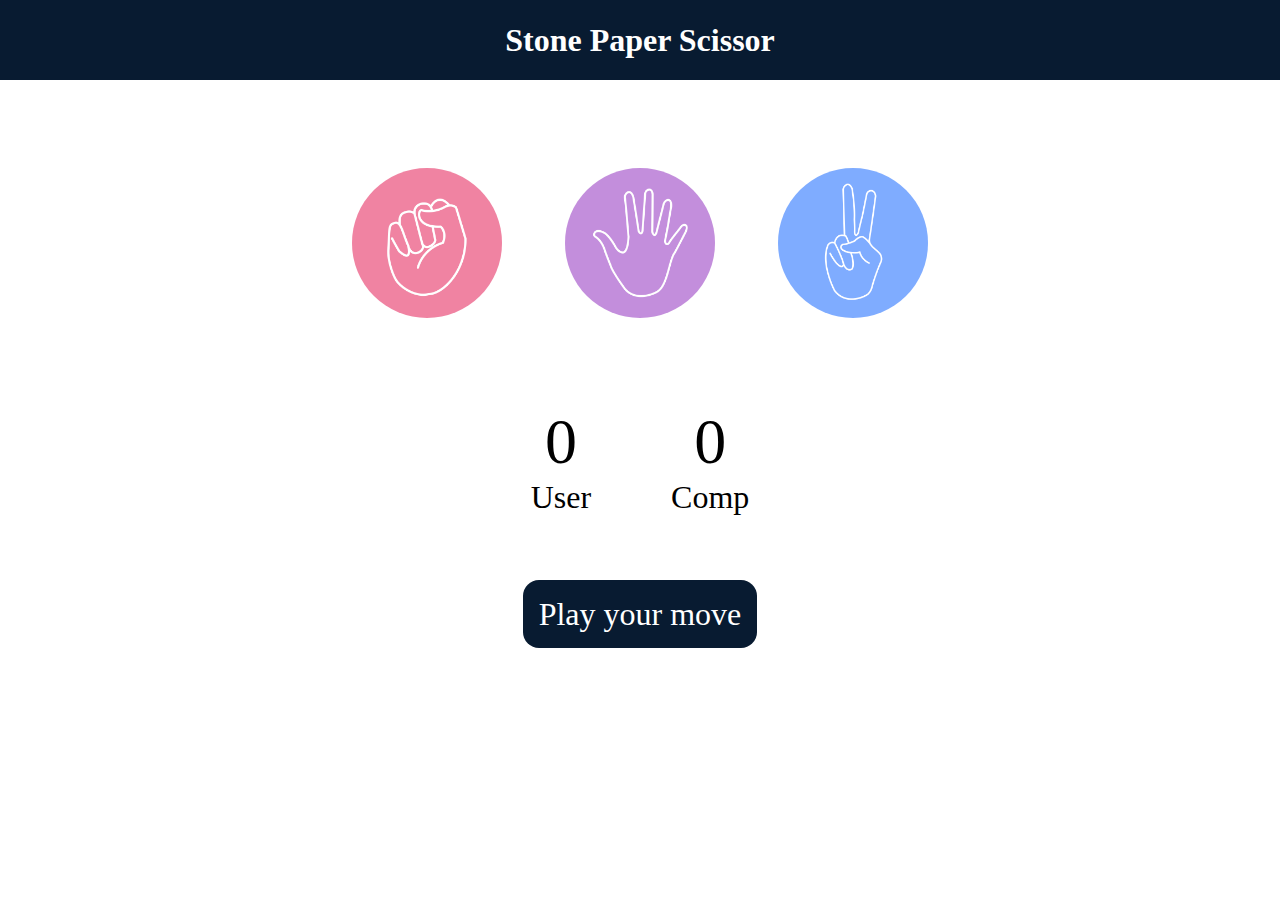
<file: Stone Paper Scissors Game/index.html>
<!DOCTYPE html>
<html lang="en">
<head>
    <meta charset="UTF-8">
    <meta name="viewport" content="width=device-width, initial-scale=1.0">
    <title>Stone Paper Scissor Game</title>
    <link rel="stylesheet" href="style.css">
</head>
<body>
    <h1>Stone Paper Scissor</h1>
    <div class="choices">
        <div class="choice" id="rock">
            <img src="./images/rock.png" alt="">
        </div>
        <div class="choice" id="paper">
            <img src="./images/paper.png" alt="">
        </div>
        <div class="choice" id="scissors">
            <img src="./images/scissors.png" alt="">
        </div>
    </div>

    <div class="score-board">
        <div class="score">
            <p id="user-score">0</p>
            <p>User</p>
        </div>
        <div class="score">
            <p id="comp-score">0</p>
            <p>Comp</p>
        </div>
    </div>

    <div class="msg-container">
        <p id="msg">Play your move</p>
    </div>
    <script src="app.js"></script>
</body>
</html>
</file>
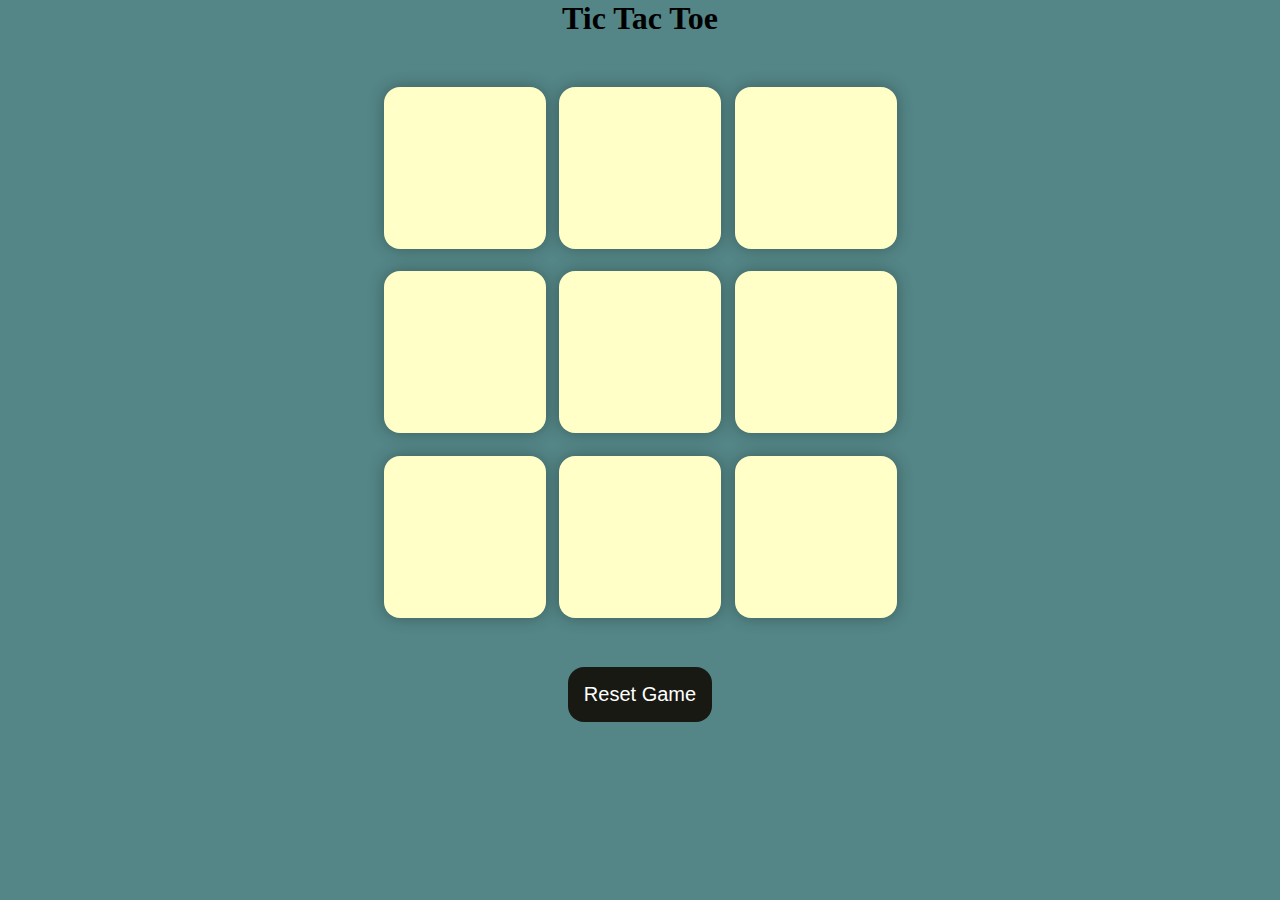
<file: Tic Tac Toe Game/index.html>
<!DOCTYPE html>
<html lang="en">
  <head>
    <meta charset="UTF-8" />
    <meta name="viewport" content="width=device-width, initial-scale=1.0" />
    <title>Tic-Tac-Toe Game</title>
    <link rel="stylesheet" href="style.css" />
  </head>
  <body>
    <div class="msg-container hide">
        <p id="msg">Winner</p>
        <button id="new-game-btn">New Game</button>
    </div>
    <main>
      <h1>Tic Tac Toe</h1>
      <div class="container">
        <div class="game">
          <button class="box"></button>
          <button class="box"></button>
          <button class="box"></button>
          <button class="box"></button>
          <button class="box"></button>
          <button class="box"></button>
          <button class="box"></button>
          <button class="box"></button>
          <button class="box"></button>
        </div>
      </div>
      <button id="reset-btn">Reset Game</button>
    </main>
    <script src="app.js"></script>
  </body>
</html>
</file>
<file: Stone Paper Scissors Game/style.css>
*{
    margin: 0;
    padding: 0;
    text-align: center;
}

h1{
    background-color: #081b31;
    color: white;
    height: 5rem;
    line-height: 5rem;
}

.choice{
    height: 165px;
    width: 165px;
    border-radius: 50%;
    display: flex;
    justify-content: center;
    align-items: center;
}

.choice:hover{
    background-color: #081b31;
    cursor: pointer;
}

img{
    height: 150px;
    width: 150px;
    object-fit: cover;
    border-radius: 50%;
}

.choices{
    display: flex;
    justify-content: center;
    align-items: center;
    gap: 3rem;
    margin: 5rem;
}

.score-board{
    display: flex;
    justify-content: center;
    align-items: center;
    font-size: 2rem;
    gap: 5rem;
}

#user-score, #comp-score{
    font-size: 4rem;
}

.msg-container{
    margin-top: 5rem;
}

#msg{
    background-color: #081b31;
    color: white;
    font-size: 2rem;
    margin-top: 5rem;
    display: inline;
    padding: 1rem;
    border-radius: 1rem;
}
</file>
<file: Tic Tac Toe Game/style.css>
*{
    margin: 0;
    padding: 0;
}

body{
    background-color: #548687;
    text-align: center;
}

.container{
    height: 70vh;
    justify-content: center;
    align-items: center;
    display: flex;
}

.game{
    height: 60vmin;
    width: 60vmin;
    display: flex;
    flex-wrap: wrap;
    justify-content: center;
    align-items: center;
    gap: 1.5vmin;
}

.box{
    height: 18vmin;
    width: 18vmin;
    border-radius: 1rem;
    border: none;
    box-shadow: 0 0 1rem rgba(0,0,0,0.3);
    font-size: 8vmin;
    color: #b0413e;
    background-color: #ffffc7;
}

#reset-btn{
    padding: 1rem;
    font-size: 1.25rem;
    background-color: #191913;
    color: white;
    border-radius: 1rem;
    border: none;
}

#new-game-btn{
    padding: 1rem;
    font-size: 1.25rem;
    background-color: #191913;
    color: white;
    border-radius: 1rem;
    border: none;
}

#msg{
    color: #ffffc7;
    font-size: 8vmin;
}

.msg-container{
    height: 100vmin;
    display: flex;
    justify-content: center;
    align-items: center;
    flex-direction: column;
    gap: 4rem;
}

.hide {
    display: none;
}
</file>
